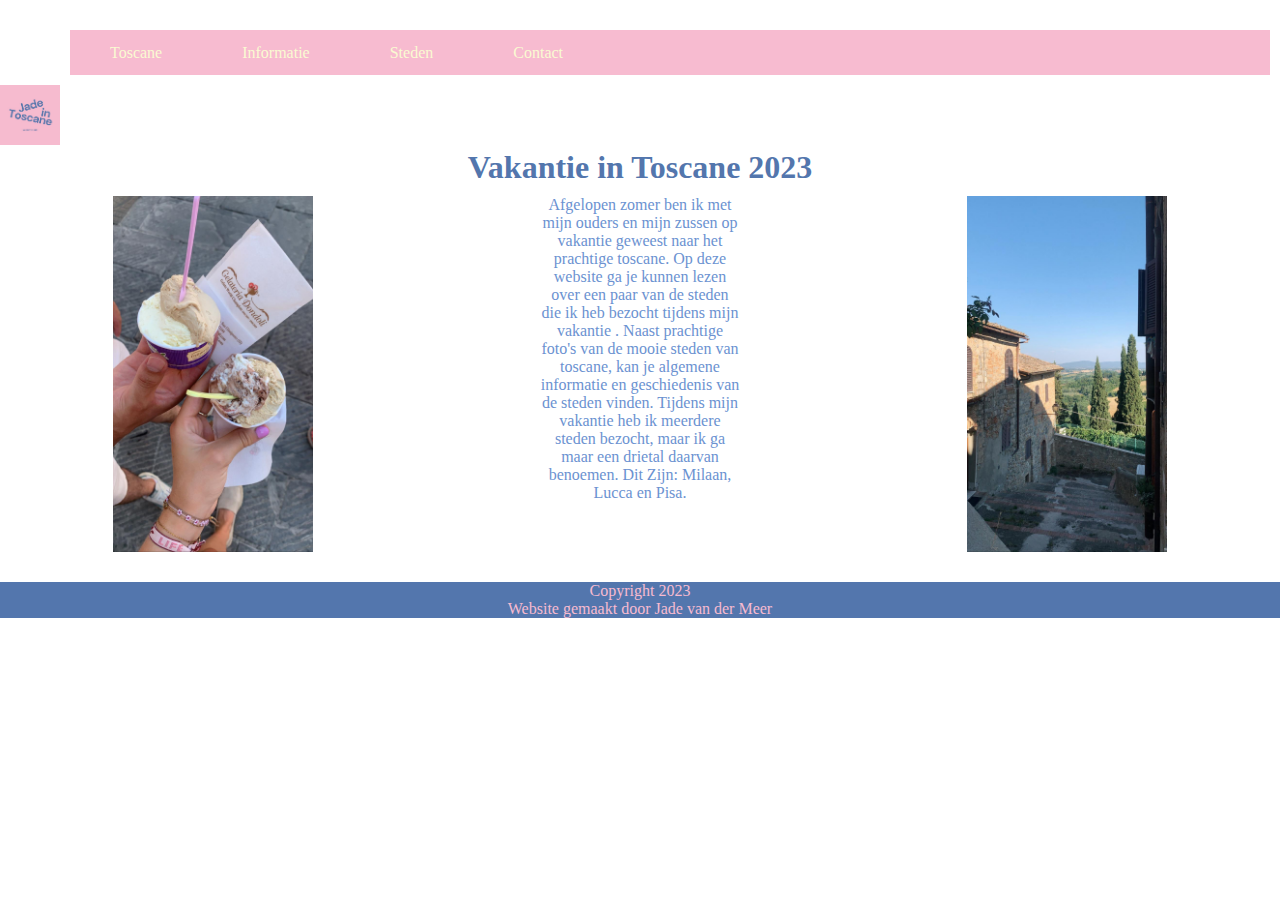
<file: index.html>
<!DOCTYPE html>
<html lang="nl">
<head>
    <meta charset="UTF-8">
    <meta name="viewport" content="width=device-width, initial-scale=1.0">
    <title>Home - Toscane highlights</title>
    <link rel="stylesheet" href="style.css">
    <link rel="shortcut icon" href="images/favicoon.png">
</head>
<body>
    <!--Header-->
    <header>
        <!--Navigatie-->
        <nav>
            <ul>
                <li><a href="index.html">Toscane</a></li>
                <li><a href="about.html">Informatie</a></li>
                <li><a href="steden.html">Steden</a> </li>
                <li><a href="contact.html">Contact</a></li>
            </ul>
        </nav>
            <a href="index.html">
            <img src="images/logovoorwebsite.jpg" alt="logovoorwebsite" width="60" height="60">
            </a>
    </header>
    <main> 
        <section>
            <h1> Vakantie in Toscane 2023</h1> 
        </section>

        <section>
            <div class="container">
                <img class="item" src="images/Foto2.jpg" alt="Sfeer foto">
                <p class="item"> 
                    Afgelopen zomer ben ik met mijn ouders en mijn zussen op vakantie geweest naar het prachtige toscane. Op deze website 
                    ga je kunnen lezen over een paar van de steden die ik heb bezocht tijdens mijn vakantie . Naast prachtige foto's van 
                    de mooie steden van toscane, kan je algemene informatie en geschiedenis van de steden vinden. Tijdens mijn vakantie heb 
                    ik meerdere steden bezocht, maar ik ga maar een drietal daarvan benoemen. Dit 
                    Zijn: Milaan, Lucca en Pisa.</p>
                <img class="item" src="images/foto3.jpg" alt="Foto volterra">
            </div>
        </section>






        <section>
           
        </section>
        <!--Tekst tot en met halverwege de pagina-->
        
        <section>
       
         </section>
          
    </main>
    <footer>
      <p>Copyright 2023</p>
      <p>Website gemaakt door Jade van der Meer</p>
    </footer>
</body>
</html>
</file>
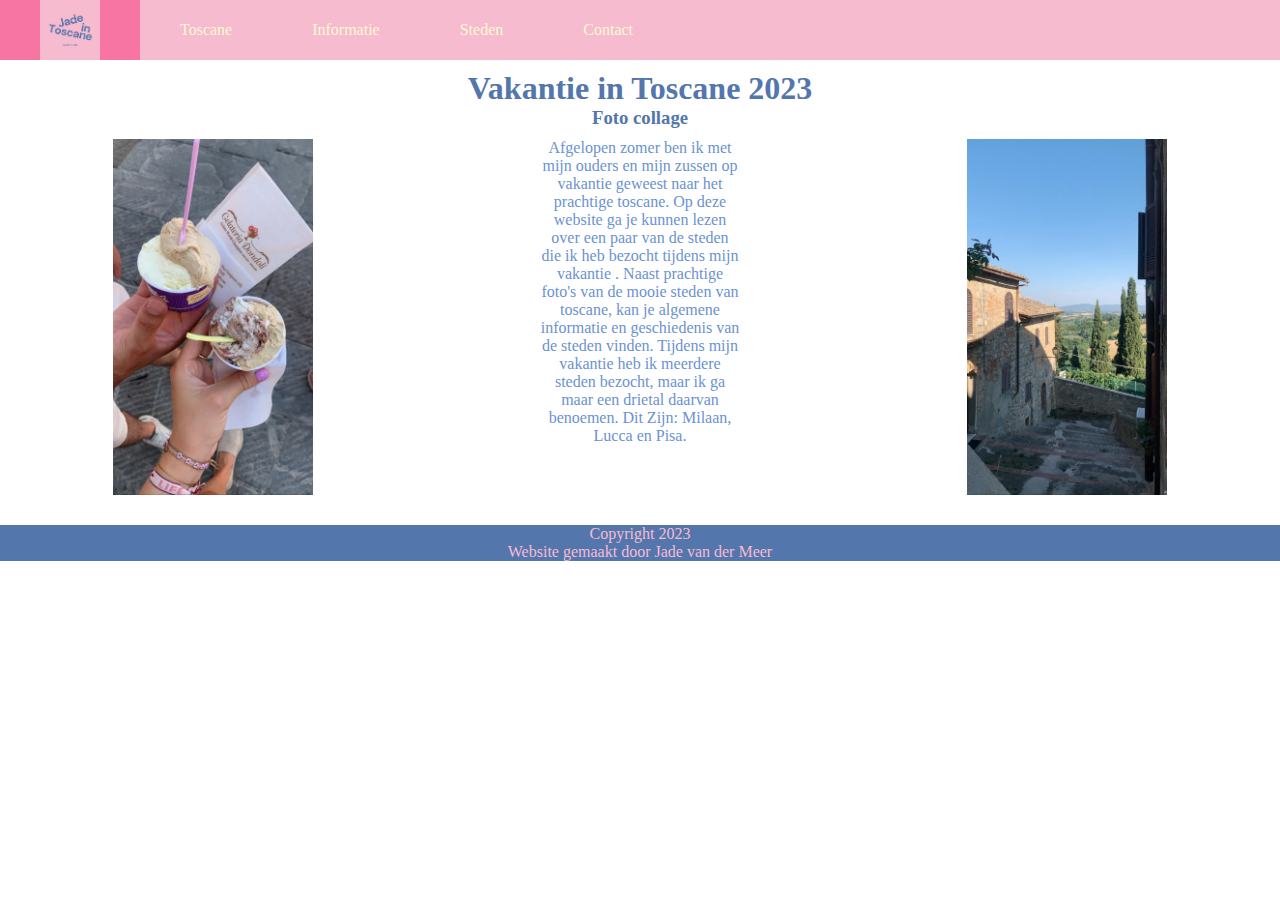
<file: JadeVDMeer_herkansing_NaarToscane/index.html>
<!DOCTYPE html>
<html lang="nl">
<head>
    <meta charset="UTF-8">
    <meta name="viewport" content="width=device-width, initial-scale=1.0">
    <title>Home - Toscane highlights</title>
    <link rel="stylesheet" href="style.css">
    <link rel="shortcut icon" href="images/favicoon.png">
</head>
<body>
    <!--Header-->
    <header>
        <!--Navigatie-->
        <nav>
                <ul>
                    <li><a href="index.html">
                    <img src="images/logovoorwebsite.jpg" alt="logovoorwebsite" width="60" height="60">
                    </a>
                </li>
                  <li><a href="index.html">Toscane</a></li>
                  <li><a href="about.html">Informatie</a></li>
                  <li><a href="steden.html">Steden</a> </li>
                  <li><a href="contact.html">Contact</a></li>
                </ul>
        </nav>
    
    </header>
    <main> 
        <section>
            <h1> Vakantie in Toscane 2023</h1> 
        </section>
         <section>
            <h3>Foto collage</h3>
            <div class="container">
                <img class="item" src="images/Foto2.jpg" alt="Sfeer foto">
                <p class="item"> 
                    Afgelopen zomer ben ik met mijn ouders en mijn zussen op vakantie geweest naar het prachtige toscane. Op deze website 
                    ga je kunnen lezen over een paar van de steden die ik heb bezocht tijdens mijn vakantie . Naast prachtige foto's van 
                    de mooie steden van toscane, kan je algemene informatie en geschiedenis van de steden vinden. Tijdens mijn vakantie heb 
                    ik meerdere steden bezocht, maar ik ga maar een drietal daarvan benoemen. Dit 
                    Zijn: Milaan, Lucca en Pisa.</p>
                <img class="item" src="images/foto3.jpg" alt="Foto volterra">
            </div>
        </section>     
            <p></p>
    </main>
    <footer>
      <p>Copyright 2023</p>
      <p>Website gemaakt door Jade van der Meer</p>
    </footer>
</body>
</html>
</file>
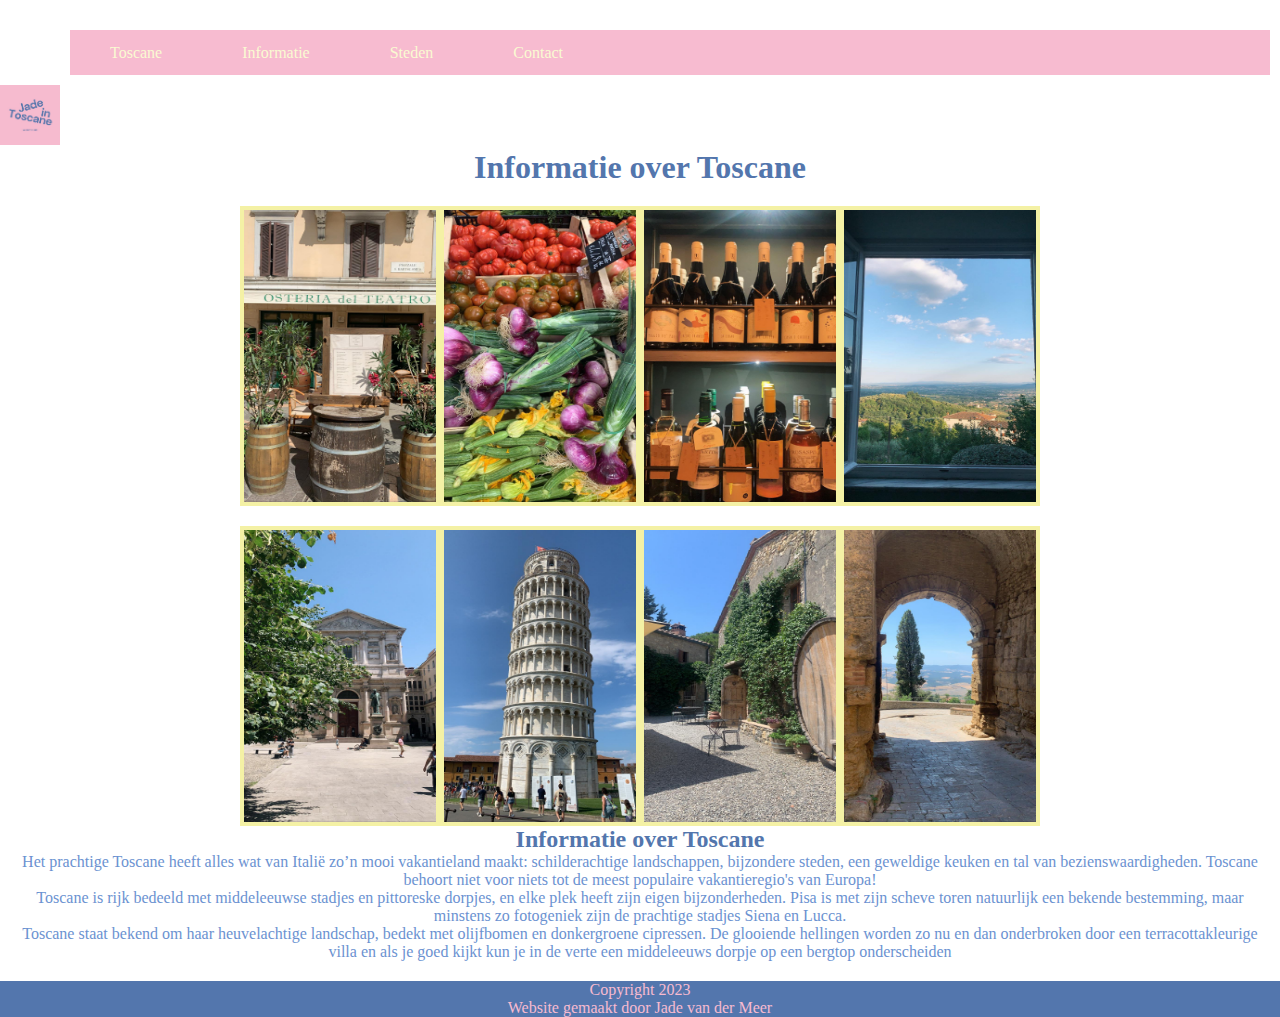
<file: about.html>
<!DOCTYPE html>
<html lang="NL">
<head>
    <meta charset="UTF-8">
    <meta name="viewport" content="width=device-width, initial-scale=1.0">
    <title>About</title>
    <link rel="stylesheet" href="style.css">
    <link rel="shortcut icon" href="images/favicoon.png">
</head>
<body>
   <header>
      <!--Navigatie-->
    <nav>
      <ul>
        <li><a href="index.html">Toscane</a></li>
        <li><a href="about.html">Informatie</a></li>
        <li><a href="steden.html">Steden</a> </li>
        <li><a href="contact.html">Contact</a></li>
      </ul>
    </nav>
        <a href="index.html">
        <img src="images/logovoorwebsite.jpg" alt="logovoorwebsite" width="60" height="60">
        </a>
    <!--Nav verplaatsen naar main?-->
    </header>
  <!--Main-->
<main>
  <section>
    <h1>Informatie over Toscane</h1>
  </section>
    
    <section>
        <div class="collage">
            <img src="images/Fotobergamo.jpg" alt="foto bergamo" width="200" height="300">
            <img src="images/Fotomarktlucca.jpg" alt="Foto markt lucca" width="200" height="300">
            <img src="images/Fotowijnkast.jpg" alt="Foto wijnkast" width="200" height="300">
            <img src="images/Fotouitzichtlucca.jpg" alt="Foto uitzicht lucca" width="200" height="300">
        </div>
    </section>

    <section>
        <div class="collage">
            <img src="images/Fotokerk.jpg" alt="Foto kerk Bergamo" width="200" height="300">
            <img src="images/Fototorenvanpisa.jpg" alt="Foto toren van pisa" width="200" height="300">
            <img src="images/Fotowijnproeverij.jpg" alt="Foto wijnproeverij volterra" width="200" height="300">
            <img src="images/Fotovolterra.jpg" alt="Sfeer foto volterra" width="200" height="300">
        </div>
    </section>
  

 <section>  
        <h2>Informatie over Toscane</h2>
        <p>Het prachtige Toscane heeft alles wat van Italië zo’n mooi vakantieland maakt: 
        schilderachtige landschappen, bijzondere steden, een geweldige keuken 
        en tal van bezienswaardigheden. Toscane behoort niet voor niets tot de meest populaire vakantieregio's van Europa!</p>

        <p>Toscane is rijk bedeeld met middeleeuwse stadjes en pittoreske dorpjes, en elke plek heeft zijn eigen bijzonderheden. 
        Pisa is met zijn scheve toren natuurlijk een bekende bestemming, maar minstens zo fotogeniek zijn de prachtige stadjes Siena en Lucca.</p>

        <p>Toscane staat bekend om haar heuvelachtige landschap, bedekt met olijfbomen en donkergroene cipressen.
         De glooiende hellingen worden zo nu en dan onderbroken door een terracottakleurige villa en als je goed kijkt 
         kun je in de verte een middeleeuws dorpje op een bergtop onderscheiden</p>
        </section>
  
    
</main>
  <!--footer-->
<footer>
    <p>Copyright 2023</p>
    <p>Website gemaakt door Jade van der Meer</p>
</footer>
    
</body>
</html>
</file>
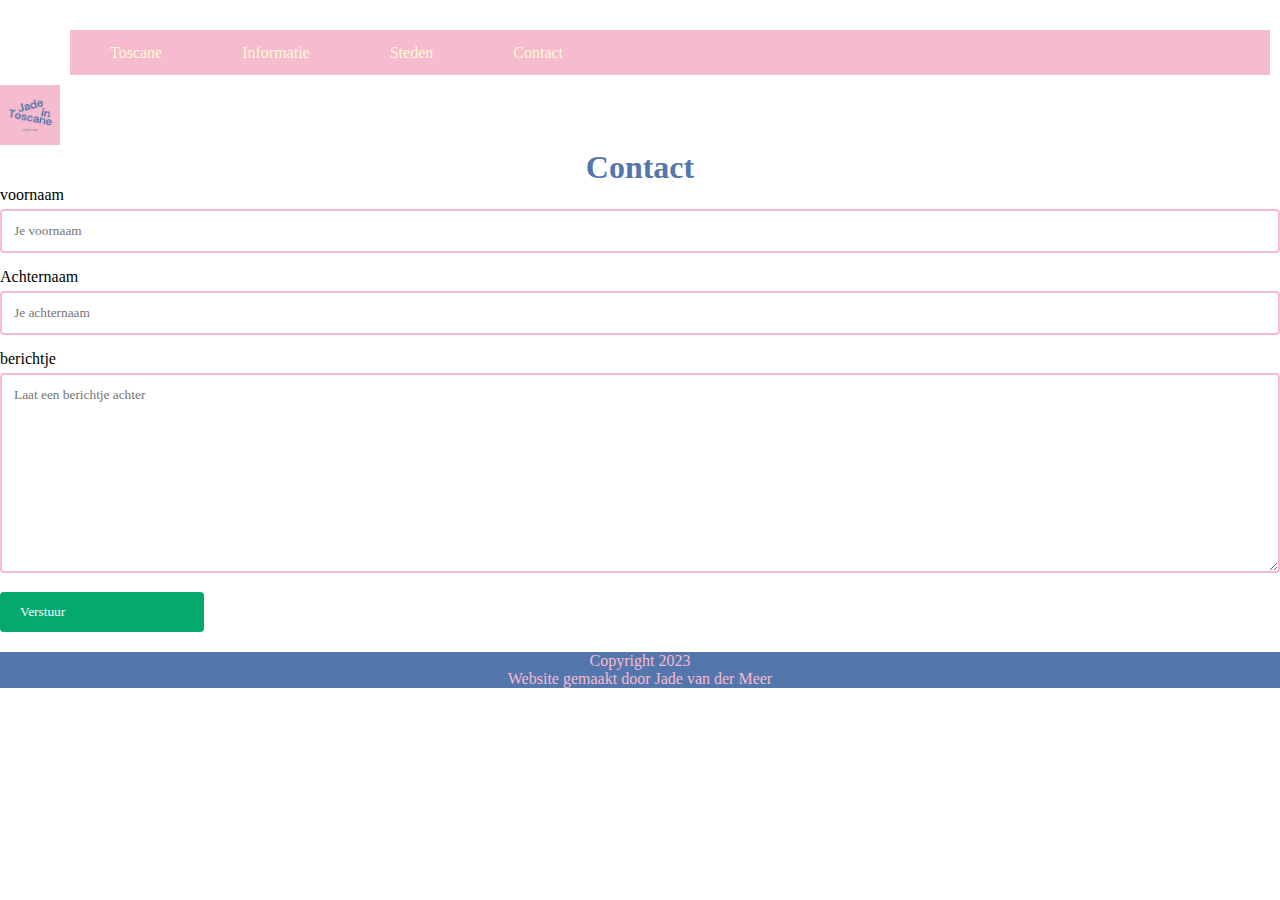
<file: contact.html>
<!DOCTYPE html>
<html lang="NL">
<head>
    <meta charset="UTF-8">
    <meta name="viewport" content="width=device-width, initial-scale=1.0">
    <title>Steden2</title>
    <link rel="stylesheet" href="style.css">
    <link rel="shortcut icon" href="images/favicoon.png">
</head>
<body>
<header>
    <!--Navigatie-->
    <nav>
        <ul>
          <li><a href="index.html">Toscane</a></li>
          <li><a href="about.html">Informatie</a></li>
          <li><a href="steden.html">Steden</a> </li>
          <li><a href="contact.html">Contact</a></li>
        </ul>
    </nav>
        <a href="index.html">
        <img src="images/logovoorwebsite.jpg" alt="logovoorwebsite" width="60" height="60">
        </a>
</header>
    <!--Main-->
<main>
    <h1>Contact</h1>
        <p>
            
        </p>
<section>   
    <div> 
        <form action="action_page.php">

        <label for="voornaam">voornaam</label>
        <input type="text" id="voornaam" name="voornaam" placeholder="Je voornaam">

        <label for="achternaam">Achternaam</label>
        <input type="text" id="achternaam" name="achternaam" placeholder="Je achternaam">

        <label for="berichtje">berichtje</label>
        <textarea id="Berichtje" name="Berichtje" placeholder="Laat een berichtje achter" style="height:200px"></textarea>

        <input type="Verstuur" value="Verstuur">

        </form>
    </div> 
</section>


</main>
   
    <!--footer-->
<footer>
    <p>Copyright 2023</p>
    <p>Website gemaakt door Jade van der Meer</p>
</footer>
      
</body>
</html>
</file>
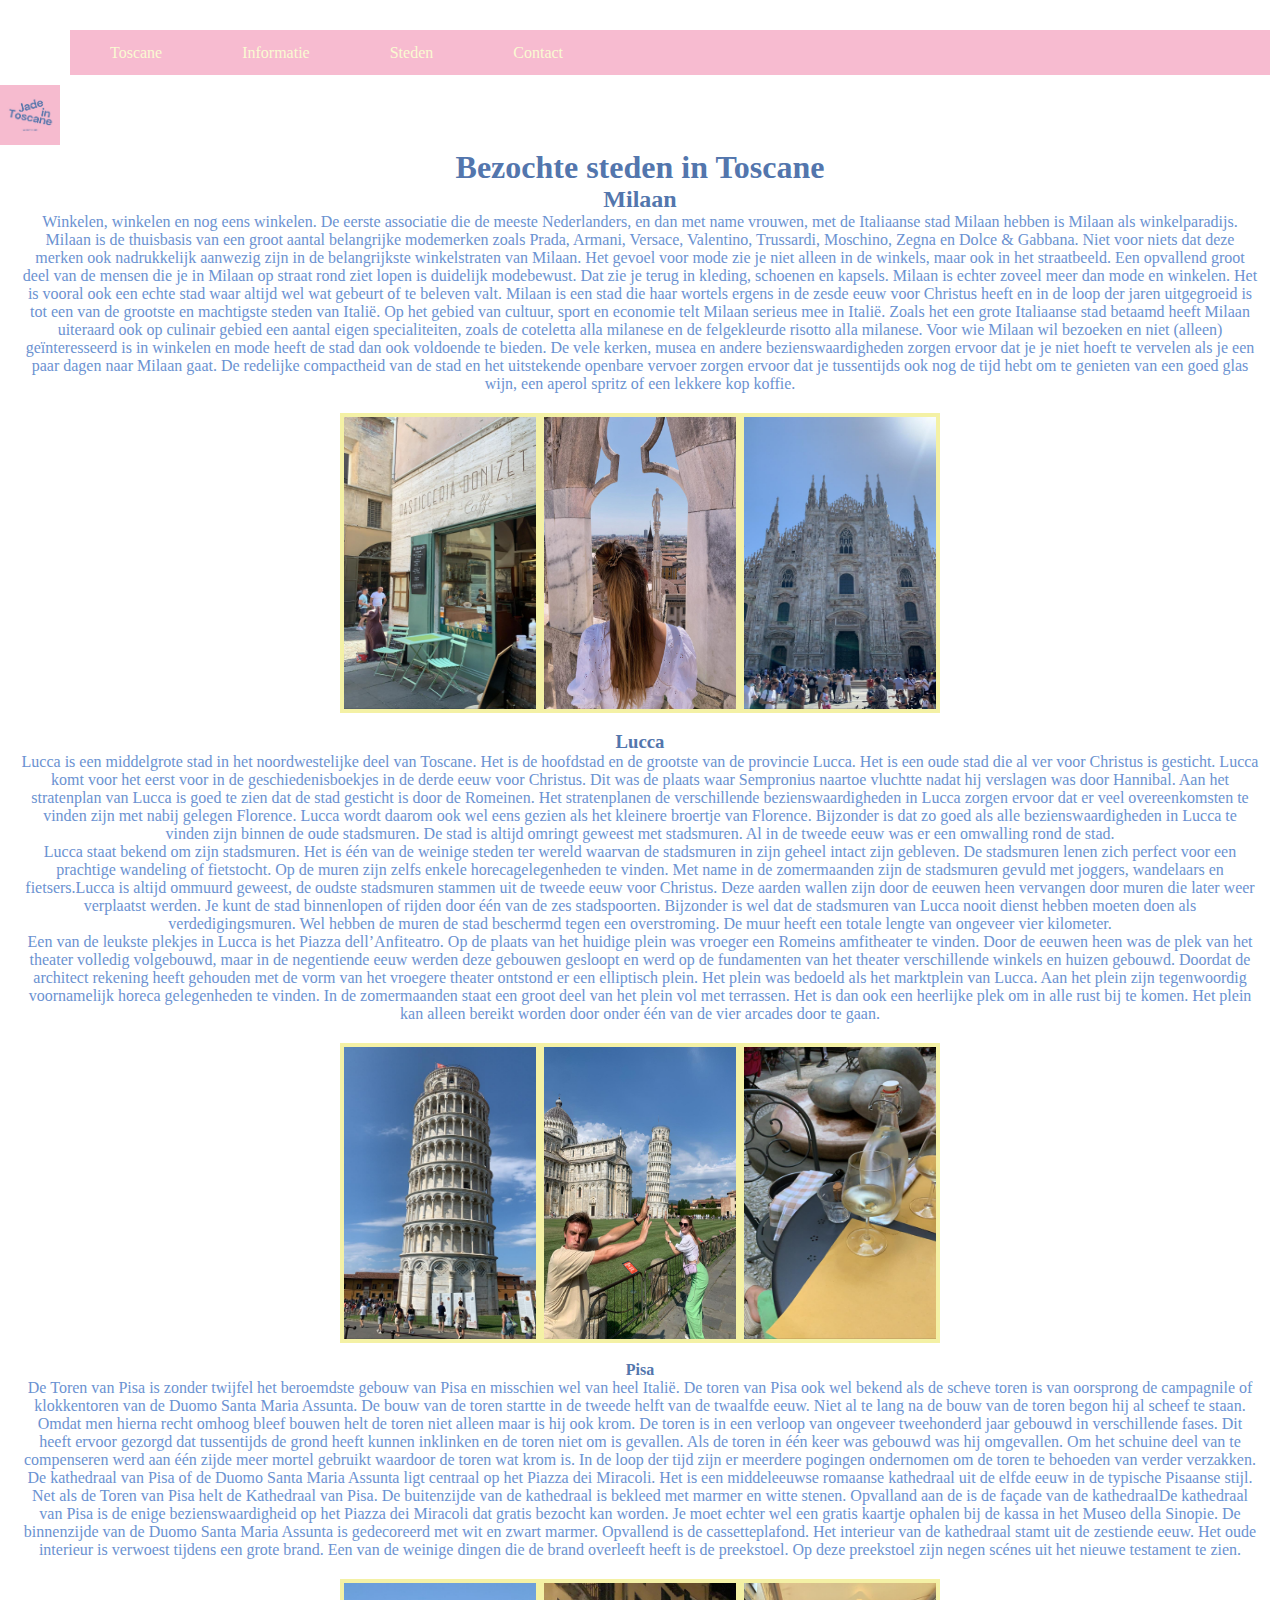
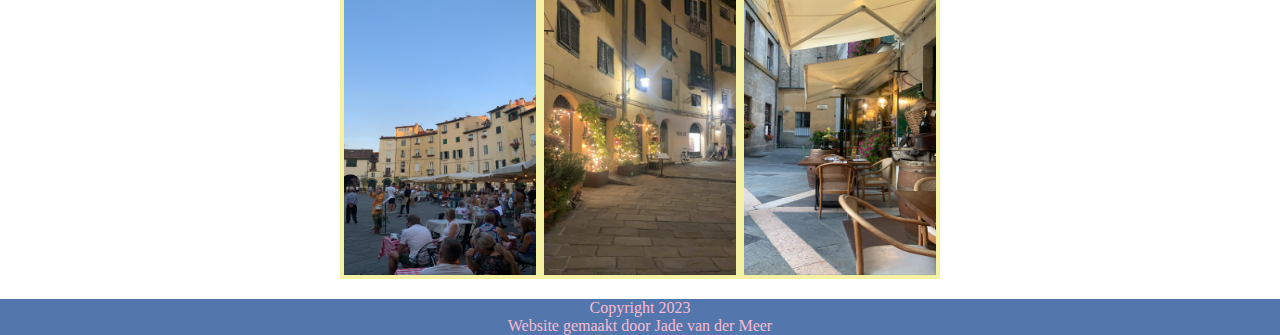
<file: steden.html>
<!DOCTYPE html>
<html lang="NL">
<head>
    <meta charset="UTF-8">
    <meta name="viewport" content="width=device-width, initial-scale=1.0">
    <title>Steden1</title>
    <link rel="stylesheet" href="style.css">
    <link rel="shortcut icon" href="images/favicoon.png">
</head>
<body>
    <header>
        <!--Navigatie-->
        <nav>
            <ul>
              <li><a href="index.html">Toscane</a></li>
              <li><a href="about.html">Informatie</a></li>
              <li><a href="steden.html">Steden</a> </li>
              <li><a href="contact.html">Contact</a></li>
            </ul>
        </nav>
            <a href="index.html">
            <img src="images/logovoorwebsite.jpg" alt="logovoorwebsite" width="60" height="60">
            </a>
    </header>
        <!--Main-->
    <main>
        <h1>Bezochte steden in Toscane</h1>
    <section>
        <h2>Milaan</h2>
        <p>Winkelen, winkelen en nog eens winkelen. De eerste associatie die de meeste Nederlanders, en dan met name vrouwen, met de Italiaanse stad Milaan hebben is Milaan als winkelparadijs. 
            Milaan is de thuisbasis van een groot aantal belangrijke modemerken zoals Prada, Armani, Versace, Valentino, Trussardi, Moschino, Zegna en Dolce & Gabbana. 
            Niet voor niets dat deze merken ook nadrukkelijk aanwezig zijn in de belangrijkste winkelstraten van Milaan. Het gevoel voor mode zie je niet alleen in de winkels, maar ook in het 
            straatbeeld. Een opvallend groot deel van de mensen die je in Milaan op straat rond ziet lopen is duidelijk modebewust. Dat zie je terug in kleding, schoenen en kapsels.
            Milaan is echter zoveel meer dan mode en winkelen. Het is vooral ook een echte stad waar altijd wel wat gebeurt of te beleven valt. Milaan is een stad die haar wortels ergens in de 
            zesde eeuw voor Christus heeft en in de loop der jaren uitgegroeid is tot een van de grootste en machtigste steden van Italië. Op het gebied van cultuur, sport en economie telt Milaan serieus mee in Italië. 
            Zoals het een grote Italiaanse stad betaamd heeft Milaan uiteraard ook op culinair gebied een aantal eigen specialiteiten, zoals de coteletta alla milanese en de felgekleurde risotto alla milanese.
            Voor wie Milaan wil bezoeken en niet (alleen) geïnteresseerd is in winkelen en mode heeft de stad dan ook voldoende te bieden. De vele kerken, musea en andere bezienswaardigheden zorgen ervoor dat je je 
            niet hoeft te vervelen als je een paar dagen naar Milaan gaat. De redelijke compactheid van de stad en het uitstekende openbare vervoer zorgen ervoor dat je tussentijds ook nog de tijd hebt om te genieten van een goed glas wijn, 
            een aperol spritz of een lekkere kop koffie.</p>  
    </section>

    <section class="collage">
        <img src="images/fotoijssalonmilaan.jpg" alt="Foto van ijssalon milaan" width="200" height="300">
        <img src="images/fotojomilaan.jpg" alt="Foto van jo in milaan" width="200" height="300">
        <img src="images/Fotokerkmilaan.jpg" alt="Foto van de kerk in milaan" width="200" height="300">
    </section>
                <br>
    <section>       
        <h3>Lucca</h3>
            <p>Lucca is een middelgrote stad in het noordwestelijke deel van Toscane. Het is de hoofdstad en de grootste van de provincie 
            Lucca. Het is een oude stad die al ver voor Christus is gesticht. Lucca komt voor het eerst voor in de geschiedenisboekjes 
            in de derde eeuw voor Christus. Dit was de plaats waar Sempronius naartoe vluchtte nadat hij verslagen was door Hannibal. 
            Aan het stratenplan van Lucca is goed te zien dat de stad gesticht is door de Romeinen. Het stratenplanen de verschillende 
            bezienswaardigheden in Lucca zorgen ervoor dat er veel overeenkomsten te vinden zijn met nabij gelegen Florence. Lucca wordt 
            daarom ook wel eens gezien als het kleinere broertje van Florence.
            Bijzonder is dat zo goed als alle bezienswaardigheden in Lucca te vinden zijn binnen de oude stadsmuren. De stad is altijd 
            omringt geweest met stadsmuren. Al in de tweede eeuw was er een omwalling rond de stad.</p>
        
            <p>Lucca staat bekend om zijn stadsmuren. Het is één van de weinige steden ter wereld waarvan de stadsmuren in zijn geheel intact zijn 
            gebleven. De stadsmuren lenen zich perfect voor een prachtige wandeling of fietstocht. Op de muren zijn zelfs enkele horecagelegenheden 
            te vinden. Met name in de zomermaanden zijn de stadsmuren gevuld met joggers, wandelaars en fietsers.Lucca is altijd ommuurd geweest, de 
            oudste stadsmuren stammen uit de tweede eeuw voor Christus. Deze aarden wallen zijn door de eeuwen heen vervangen door muren die later weer 
            verplaatst werden. Je kunt de stad binnenlopen of rijden door één van de zes stadspoorten.
            Bijzonder is wel dat de stadsmuren van Lucca nooit dienst hebben moeten doen als verdedigingsmuren. Wel hebben de muren de stad beschermd 
            tegen een overstroming. De muur heeft een totale lengte van ongeveer vier kilometer.</p>

            <p>Een van de leukste plekjes in Lucca is het Piazza dell’Anfiteatro. Op de plaats van het huidige plein was vroeger een Romeins amfitheater te 
            vinden. Door de eeuwen heen was de plek van het theater volledig volgebouwd, maar in de negentiende eeuw werden deze gebouwen gesloopt en werd op 
            de fundamenten van het theater verschillende winkels en huizen gebouwd. Doordat de architect rekening heeft gehouden met de vorm van het vroegere 
            theater ontstond er een elliptisch plein. Het plein was bedoeld als het marktplein van Lucca. Aan het plein zijn tegenwoordig voornamelijk horeca
            gelegenheden te vinden. In de zomermaanden staat een groot deel van het plein vol met terrassen. Het is dan ook een heerlijke plek om in alle rust bij te 
            komen. Het plein kan alleen bereikt worden door onder één van de vier arcades door te gaan.</p>
        </section>

        <section class="collage">
            <img src="images/Fototorenvanpisa.jpg" alt="Foto toren van Pisa" width="200" height="300">
            <img src="images/fototorenvanpisa2.jpg" alt="Foto van Ol en ik bij toren van Pisa" width="200" height="300">
            <img src="images/Fotorestaurant pisa.jpg" alt="Foto van restaurant in Pisa" width="200" height="300">
        </section>
                    <br>
        <section>
            <h4>Pisa</h4>
                <p>De Toren van Pisa is zonder twijfel het beroemdste gebouw van Pisa en misschien wel van heel Italië. De toren van Pisa ook wel bekend als de scheve toren is 
                    van oorsprong de campagnile of klokkentoren van de Duomo Santa Maria Assunta. De bouw van de toren startte in de tweede helft van de twaalfde eeuw. Niet al te lang 
                    na de bouw van de toren begon hij al scheef te staan. Omdat men hierna recht omhoog bleef bouwen helt de toren niet alleen maar is hij ook krom. De toren is in een verloop van 
                    ongeveer tweehonderd jaar gebouwd in verschillende fases. Dit heeft ervoor gezorgd dat tussentijds de grond heeft kunnen inklinken en de toren niet om is gevallen. Als de toren in 
                    één keer was gebouwd was hij omgevallen. Om het schuine deel van te compenseren werd aan één zijde meer mortel gebruikt waardoor de toren wat krom is. In de loop der tijd zijn er meerdere 
                    pogingen ondernomen om de toren te behoeden van verder verzakken.</p>

                    <p>De kathedraal van Pisa of de Duomo Santa Maria Assunta ligt centraal op het Piazza dei Miracoli. Het is een middeleeuwse romaanse kathedraal uit de elfde eeuw in de typische Pisaanse stijl. 
                    Net als de Toren van Pisa helt de Kathedraal van Pisa. De buitenzijde van de kathedraal is bekleed met marmer en witte stenen. Opvalland aan de is de façade van de kathedraalDe kathedraal van Pisa 
                    is de enige bezienswaardigheid op het Piazza dei Miracoli dat gratis bezocht kan worden. Je moet echter wel een gratis kaartje ophalen bij de kassa in het Museo della Sinopie.
                    De binnenzijde van de Duomo Santa Maria Assunta is gedecoreerd met wit en zwart marmer. Opvallend is de cassetteplafond. Het interieur van de kathedraal stamt uit de zestiende eeuw. Het oude interieur is verwoest tijdens 
                    een grote brand. Een van de weinige dingen die de brand overleeft heeft is de preekstoel. Op deze preekstoel zijn negen scénes uit het nieuwe testament te zien.
                </p>
        </section>

        <section class="collage">
            <img src="images/Fotopleinlucca.jpg" alt="Foto van plein in Lucca" width="200" height="300">
            <img src="images/Fotopleinlucca2.jpg" alt="Foto van plein lucca savonds" width="200" height="300">
            <img src="images/Fotorestaurantlucca.jpg" alt="Foto resutaurant in Lucca" width="200" height="300">
        </section>
    </main>
        <!--footer-->
    <footer>
        <p>Copyright 2023</p>
        <p>Website gemaakt door Jade van der Meer</p>
    </footer>    
      
</body>
</html>
</file>
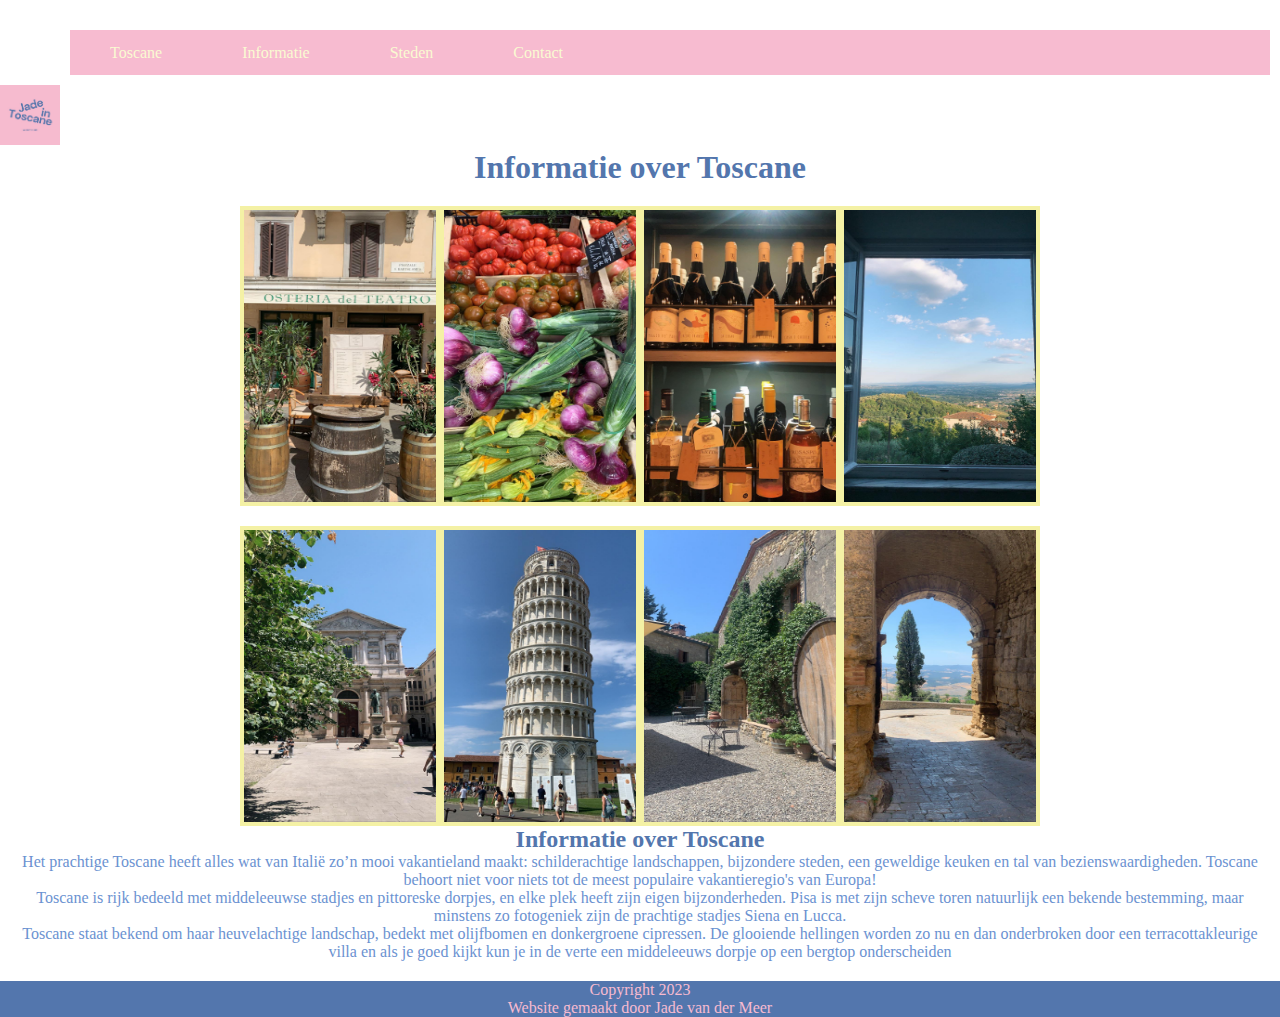
<file: eindopdraht_jade_vdmeer/about.html>
<!DOCTYPE html>
<html lang="NL">
<head>
    <meta charset="UTF-8">
    <meta name="viewport" content="width=device-width, initial-scale=1.0">
    <title>About</title>
    <link rel="stylesheet" href="style.css">
    <link rel="shortcut icon" href="images/favicoon.png">
</head>
<body>
   <header>
      <!--Navigatie-->
      <nav>
        <ul>
          <li><a href="index.html">Toscane</a></li>
          <li><a href="about.html">Informatie</a></li>
          <li><a href="steden.html">Steden</a> </li>
          <li><a href="contact.html">Contact</a></li>
        </ul>
      </nav>
          <a href="index.html">
          <img src="images/logovoorwebsite.jpg" alt="logovoorwebsite" width="60" height="60">
          </a>
    <!--Nav verplaatsen naar main?-->
    </header>
  <!--Main-->
    <main>
      <section>
      <h1>Informatie over Toscane</h1>
      </section>
    
      <section>
          <div class="collage">
              <img src="images/Fotobergamo.jpg" alt="foto bergamo" width="200" height="300">
              <img src="images/Fotomarktlucca.jpg" alt="Foto markt lucca" width="200" height="300">
              <img src="images/Fotowijnkast.jpg" alt="Foto wijnkast" width="200" height="300">
              <img src="images/Fotouitzichtlucca.jpg" alt="Foto uitzicht lucca" width="200" height="300">
          </div>
      </section>

      <section>
          <div class="collage">
              <img src="images/Fotokerk.jpg" alt="Foto kerk Bergamo" width="200" height="300">
              <img src="images/Fototorenvanpisa.jpg" alt="Foto toren van pisa" width="200" height="300">
              <img src="images/Fotowijnproeverij.jpg" alt="Foto wijnproeverij volterra" width="200" height="300">
              <img src="images/Fotovolterra.jpg" alt="Sfeer foto volterra" width="200" height="300">
          </div>
      </section>
  

      <section>  
          <h2>Informatie over Toscane</h2>
          <p>Het prachtige Toscane heeft alles wat van Italië zo’n mooi vakantieland maakt: 
          schilderachtige landschappen, bijzondere steden, een geweldige keuken 
          en tal van bezienswaardigheden. Toscane behoort niet voor niets tot de meest populaire vakantieregio's van Europa!</p>

          <p>Toscane is rijk bedeeld met middeleeuwse stadjes en pittoreske dorpjes, en elke plek heeft zijn eigen bijzonderheden. 
          Pisa is met zijn scheve toren natuurlijk een bekende bestemming, maar minstens zo fotogeniek zijn de prachtige stadjes Siena en Lucca.</p>

          <p>Toscane staat bekend om haar heuvelachtige landschap, bedekt met olijfbomen en donkergroene cipressen.
           De glooiende hellingen worden zo nu en dan onderbroken door een terracottakleurige villa en als je goed kijkt 
          kun je in de verte een middeleeuws dorpje op een bergtop onderscheiden</p>
      </section>
  
    
  </main>
  <!--footer-->
  <footer>
    <p>Copyright 2023</p>
    <p>Website gemaakt door Jade van der Meer</p>
  </footer>
    
</body>
</html>
</file>
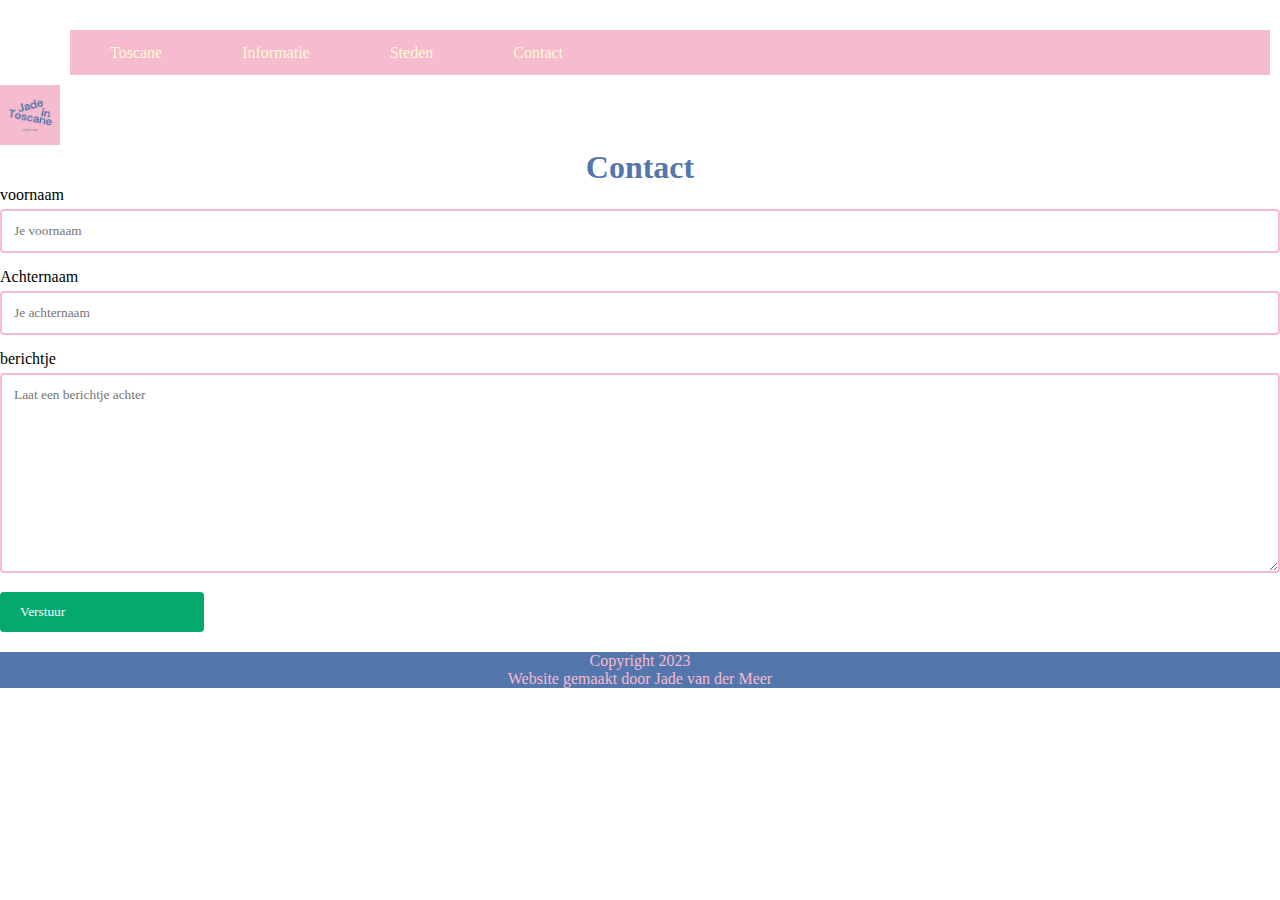
<file: eindopdraht_jade_vdmeer/contact.html>
<!DOCTYPE html>
<html lang="NL">
<head>
    <meta charset="UTF-8">
    <meta name="viewport" content="width=device-width, initial-scale=1.0">
    <title>Steden2</title>
    <link rel="stylesheet" href="style.css">
    <link rel="shortcut icon" href="images/favicoon.png">
</head>
<body>
    <header>
     <!--Navigatie-->
        <nav>
            <ul>
            <li><a href="index.html">Toscane</a></li>
            <li><a href="about.html">Informatie</a></li>
            <li><a href="steden.html">Steden</a> </li>
            <li><a href="contact.html">Contact</a></li>
            </ul>
        </nav>
            <a href="index.html">
            <img src="images/logovoorwebsite.jpg" alt="logovoorwebsite" width="60" height="60">
            </a>
    </header>
    <!--Main-->
    <main>
        <h1>Contact</h1>
        <section>   
            <div> 
                <form action="action_page.php">

                <label for="voornaam">voornaam</label>
                <input type="text" id="voornaam" name="voornaam" placeholder="Je voornaam">

                <label for="achternaam">Achternaam</label>
                <input type="text" id="achternaam" name="achternaam" placeholder="Je achternaam">

                <label for="berichtje">berichtje</label>
                <textarea id="Berichtje" name="Berichtje" placeholder="Laat een berichtje achter" style="height:200px"></textarea>

                <input type="Verstuur" value="Verstuur">

                </form>
            </div> 
        </section>


    </main>
   
    <!--footer-->
    <footer>
        <p>Copyright 2023</p>
        <p>Website gemaakt door Jade van der Meer</p>
    </footer>
      
</body>
</html>
</file>
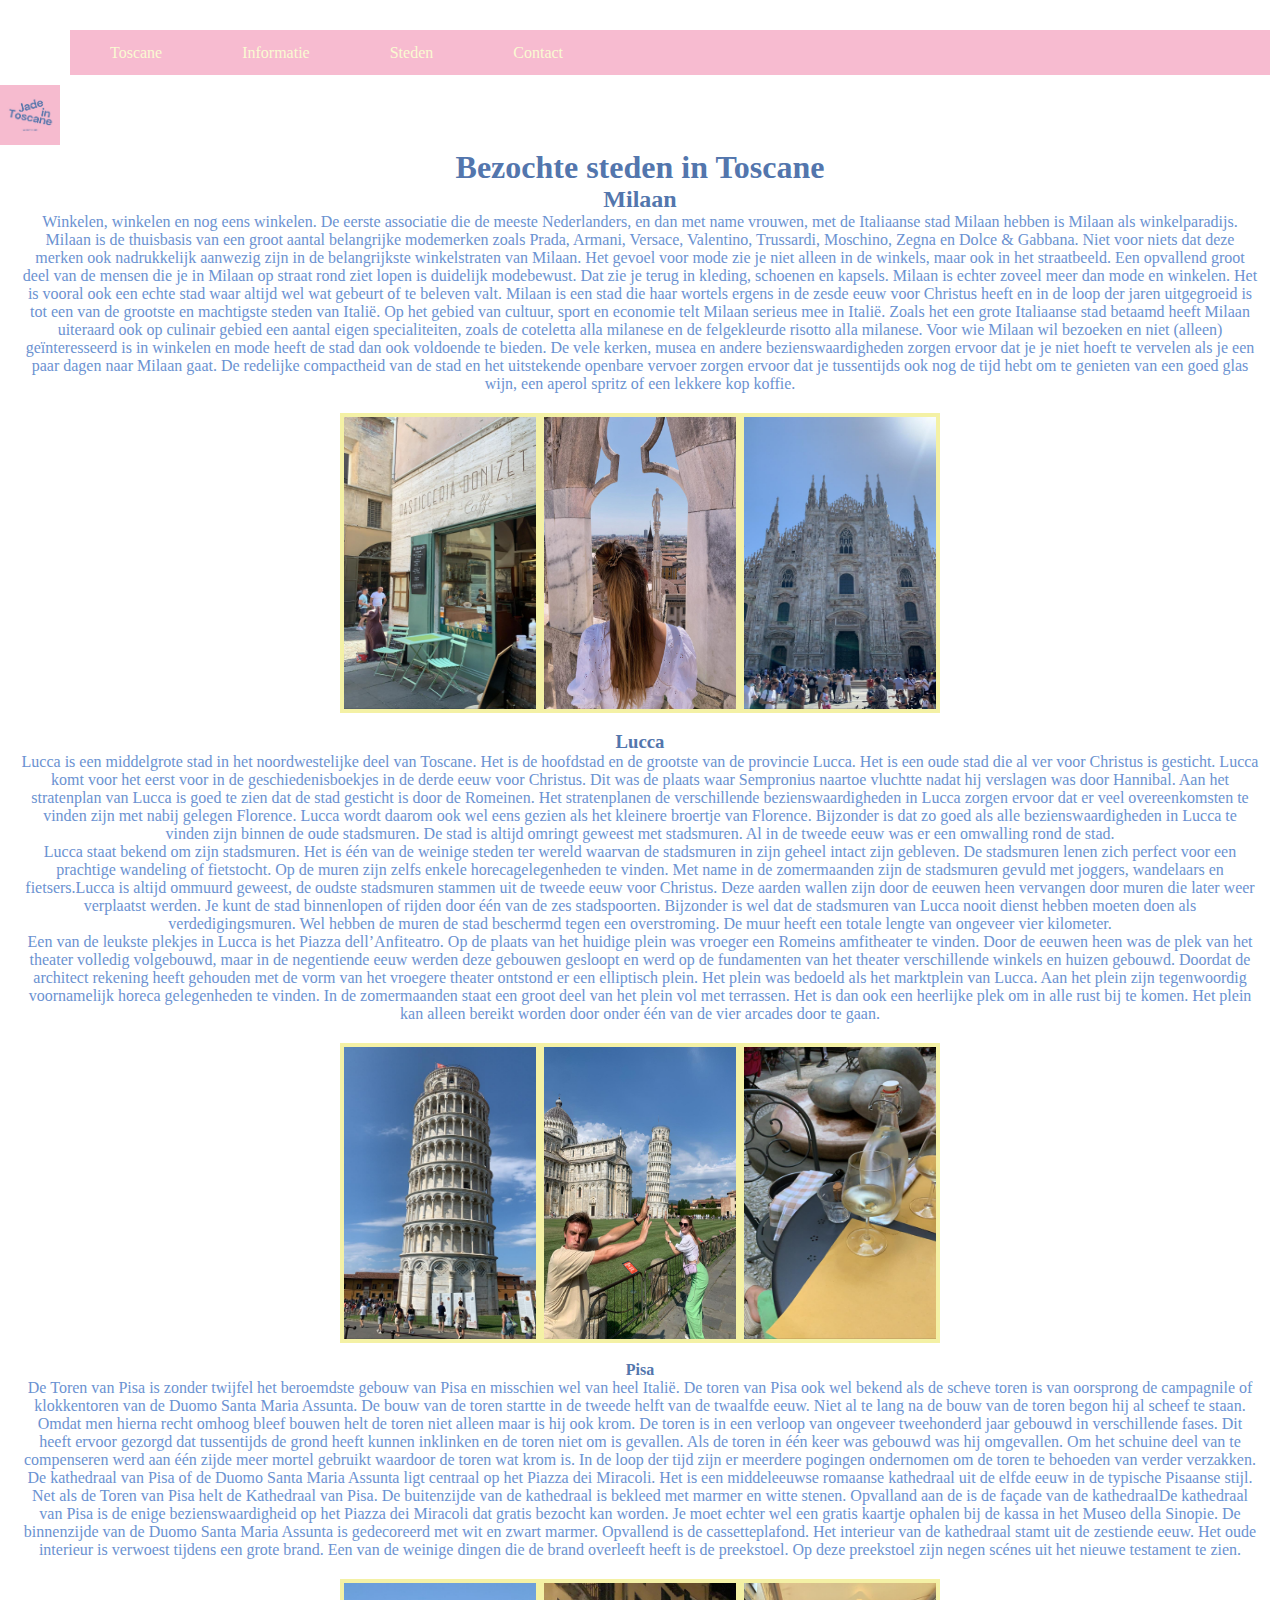
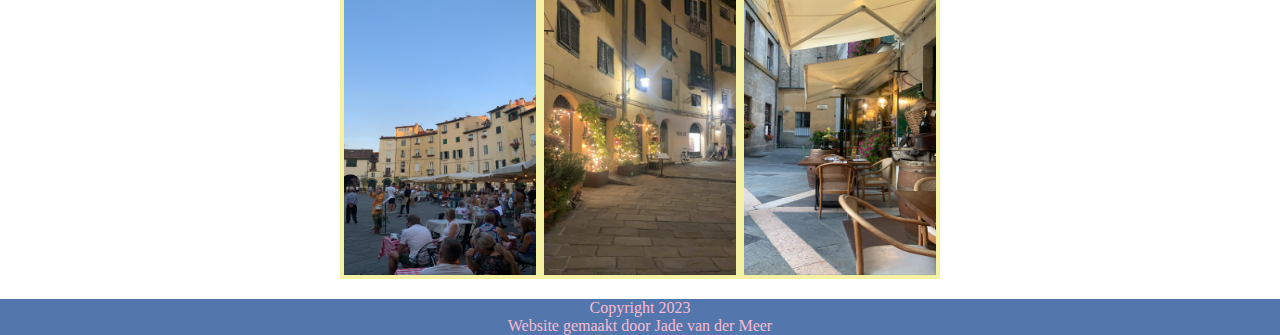
<file: eindopdraht_jade_vdmeer/steden.html>
<!DOCTYPE html>
<html lang="NL">
<head>
    <meta charset="UTF-8">
    <meta name="viewport" content="width=device-width, initial-scale=1.0">
    <title>Steden1</title>
    <link rel="stylesheet" href="style.css">
    <link rel="shortcut icon" href="images/favicoon.png">
</head>
<body>
    <header>
        <!--Navigatie-->
        <nav>
            <ul>
              <li><a href="index.html">Toscane</a></li>
              <li><a href="about.html">Informatie</a></li>
              <li><a href="steden.html">Steden</a> </li>
              <li><a href="contact.html">Contact</a></li>
            </ul>
        </nav>
            <a href="index.html">
            <img src="images/logovoorwebsite.jpg" alt="logovoorwebsite" width="60" height="60">
            </a>
    </header>
        <!--Main-->
    <main>
        <h1>Bezochte steden in Toscane</h1>
        <section>
            <h2>Milaan</h2>
                <p>Winkelen, winkelen en nog eens winkelen. De eerste associatie die de meeste Nederlanders, en dan met name vrouwen, met de Italiaanse stad Milaan hebben is Milaan als winkelparadijs. 
                Milaan is de thuisbasis van een groot aantal belangrijke modemerken zoals Prada, Armani, Versace, Valentino, Trussardi, Moschino, Zegna en Dolce & Gabbana. 
                Niet voor niets dat deze merken ook nadrukkelijk aanwezig zijn in de belangrijkste winkelstraten van Milaan. Het gevoel voor mode zie je niet alleen in de winkels, maar ook in het 
                straatbeeld. Een opvallend groot deel van de mensen die je in Milaan op straat rond ziet lopen is duidelijk modebewust. Dat zie je terug in kleding, schoenen en kapsels.
                Milaan is echter zoveel meer dan mode en winkelen. Het is vooral ook een echte stad waar altijd wel wat gebeurt of te beleven valt. Milaan is een stad die haar wortels ergens in de 
                zesde eeuw voor Christus heeft en in de loop der jaren uitgegroeid is tot een van de grootste en machtigste steden van Italië. Op het gebied van cultuur, sport en economie telt Milaan serieus mee in Italië. 
                Zoals het een grote Italiaanse stad betaamd heeft Milaan uiteraard ook op culinair gebied een aantal eigen specialiteiten, zoals de coteletta alla milanese en de felgekleurde risotto alla milanese.
                Voor wie Milaan wil bezoeken en niet (alleen) geïnteresseerd is in winkelen en mode heeft de stad dan ook voldoende te bieden. De vele kerken, musea en andere bezienswaardigheden zorgen ervoor dat je je 
                niet hoeft te vervelen als je een paar dagen naar Milaan gaat. De redelijke compactheid van de stad en het uitstekende openbare vervoer zorgen ervoor dat je tussentijds ook nog de tijd hebt om te genieten van een goed glas wijn, 
                een aperol spritz of een lekkere kop koffie.</p>  
        </section>

        <section class="collage">
            <img src="images/fotoijssalonmilaan.jpg" alt="Foto van ijssalon milaan" width="200" height="300">
            <img src="images/fotojomilaan.jpg" alt="Foto van jo in milaan" width="200" height="300">
            <img src="images/Fotokerkmilaan.jpg" alt="Foto van de kerk in milaan" width="200" height="300">
        </section>
                <br>
        <section>       
            <h3>Lucca</h3>
                <p>Lucca is een middelgrote stad in het noordwestelijke deel van Toscane. Het is de hoofdstad en de grootste van de provincie 
                Lucca. Het is een oude stad die al ver voor Christus is gesticht. Lucca komt voor het eerst voor in de geschiedenisboekjes 
                in de derde eeuw voor Christus. Dit was de plaats waar Sempronius naartoe vluchtte nadat hij verslagen was door Hannibal. 
                Aan het stratenplan van Lucca is goed te zien dat de stad gesticht is door de Romeinen. Het stratenplanen de verschillende 
                bezienswaardigheden in Lucca zorgen ervoor dat er veel overeenkomsten te vinden zijn met nabij gelegen Florence. Lucca wordt 
                daarom ook wel eens gezien als het kleinere broertje van Florence.
                Bijzonder is dat zo goed als alle bezienswaardigheden in Lucca te vinden zijn binnen de oude stadsmuren. De stad is altijd 
                omringt geweest met stadsmuren. Al in de tweede eeuw was er een omwalling rond de stad.</p>
        
                <p>Lucca staat bekend om zijn stadsmuren. Het is één van de weinige steden ter wereld waarvan de stadsmuren in zijn geheel intact zijn 
                gebleven. De stadsmuren lenen zich perfect voor een prachtige wandeling of fietstocht. Op de muren zijn zelfs enkele horecagelegenheden 
                te vinden. Met name in de zomermaanden zijn de stadsmuren gevuld met joggers, wandelaars en fietsers.Lucca is altijd ommuurd geweest, de 
                oudste stadsmuren stammen uit de tweede eeuw voor Christus. Deze aarden wallen zijn door de eeuwen heen vervangen door muren die later weer 
                verplaatst werden. Je kunt de stad binnenlopen of rijden door één van de zes stadspoorten.
                Bijzonder is wel dat de stadsmuren van Lucca nooit dienst hebben moeten doen als verdedigingsmuren. Wel hebben de muren de stad beschermd 
                tegen een overstroming. De muur heeft een totale lengte van ongeveer vier kilometer.</p>

                <p>Een van de leukste plekjes in Lucca is het Piazza dell’Anfiteatro. Op de plaats van het huidige plein was vroeger een Romeins amfitheater te 
                vinden. Door de eeuwen heen was de plek van het theater volledig volgebouwd, maar in de negentiende eeuw werden deze gebouwen gesloopt en werd op 
                de fundamenten van het theater verschillende winkels en huizen gebouwd. Doordat de architect rekening heeft gehouden met de vorm van het vroegere 
                theater ontstond er een elliptisch plein. Het plein was bedoeld als het marktplein van Lucca. Aan het plein zijn tegenwoordig voornamelijk horeca
                gelegenheden te vinden. In de zomermaanden staat een groot deel van het plein vol met terrassen. Het is dan ook een heerlijke plek om in alle rust bij te 
                komen. Het plein kan alleen bereikt worden door onder één van de vier arcades door te gaan.</p>
            </section>

            <section class="collage">
                <img src="images/Fototorenvanpisa.jpg" alt="Foto toren van Pisa" width="200" height="300">
                <img src="images/fototorenvanpisa2.jpg" alt="Foto van Ol en ik bij toren van Pisa" width="200" height="300">
                <img src="images/Fotorestaurant pisa.jpg" alt="Foto van restaurant in Pisa" width="200" height="300">
            </section>
                    <br>
            <section>
                <h4>Pisa</h4>
                    <p>De Toren van Pisa is zonder twijfel het beroemdste gebouw van Pisa en misschien wel van heel Italië. De toren van Pisa ook wel bekend als de scheve toren is 
                    van oorsprong de campagnile of klokkentoren van de Duomo Santa Maria Assunta. De bouw van de toren startte in de tweede helft van de twaalfde eeuw. Niet al te lang 
                    na de bouw van de toren begon hij al scheef te staan. Omdat men hierna recht omhoog bleef bouwen helt de toren niet alleen maar is hij ook krom. De toren is in een verloop van 
                    ongeveer tweehonderd jaar gebouwd in verschillende fases. Dit heeft ervoor gezorgd dat tussentijds de grond heeft kunnen inklinken en de toren niet om is gevallen. Als de toren in 
                    één keer was gebouwd was hij omgevallen. Om het schuine deel van te compenseren werd aan één zijde meer mortel gebruikt waardoor de toren wat krom is. In de loop der tijd zijn er meerdere 
                    pogingen ondernomen om de toren te behoeden van verder verzakken.</p>

                    <p>De kathedraal van Pisa of de Duomo Santa Maria Assunta ligt centraal op het Piazza dei Miracoli. Het is een middeleeuwse romaanse kathedraal uit de elfde eeuw in de typische Pisaanse stijl. 
                    Net als de Toren van Pisa helt de Kathedraal van Pisa. De buitenzijde van de kathedraal is bekleed met marmer en witte stenen. Opvalland aan de is de façade van de kathedraalDe kathedraal van Pisa 
                    is de enige bezienswaardigheid op het Piazza dei Miracoli dat gratis bezocht kan worden. Je moet echter wel een gratis kaartje ophalen bij de kassa in het Museo della Sinopie.
                    De binnenzijde van de Duomo Santa Maria Assunta is gedecoreerd met wit en zwart marmer. Opvallend is de cassetteplafond. Het interieur van de kathedraal stamt uit de zestiende eeuw. Het oude interieur is verwoest tijdens 
                    een grote brand. Een van de weinige dingen die de brand overleeft heeft is de preekstoel. Op deze preekstoel zijn negen scénes uit het nieuwe testament te zien.
                    </p>
            </section>

            <section class="collage">
                <img src="images/Fotopleinlucca.jpg" alt="Foto van plein in Lucca" width="200" height="300">
                <img src="images/Fotopleinlucca2.jpg" alt="Foto van plein lucca savonds" width="200" height="300">
                <img src="images/Fotorestaurantlucca.jpg" alt="Foto resutaurant in Lucca" width="200" height="300">
            </section>
    </main>
        <!--footer-->
    <footer>
        <p>Copyright 2023</p>
        <p>Website gemaakt door Jade van der Meer</p>
    </footer>    
      
</body>
</html>
</file>
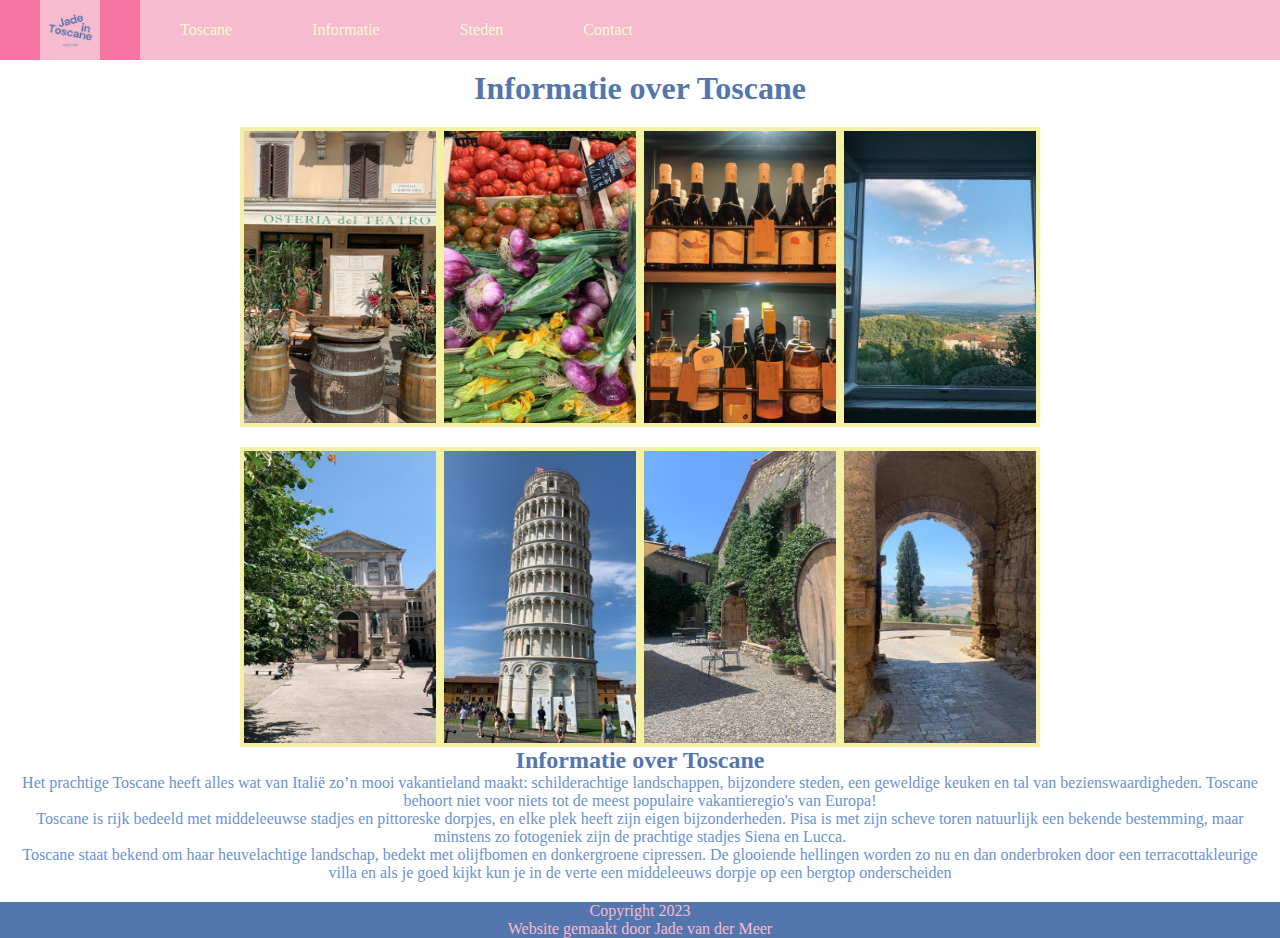
<file: JadeVDMeer_herkansing_NaarToscane/about.html>
<!DOCTYPE html>
<html lang="NL">
<head>
    <meta charset="UTF-8">
    <meta name="viewport" content="width=device-width, initial-scale=1.0">
    <title>About</title>
    <link rel="stylesheet" href="style.css">
    <link rel="shortcut icon" href="images/favicoon.png">
</head>
<body>
   <header>
      <!--Navigatie-->
      <nav>
        <ul>
            <li><a href="index.html">
            <img src="images/logovoorwebsite.jpg" alt="logovoorwebsite" width="60" height="60">
            </a></li>
          <li><a href="index.html">Toscane</a></li>
          <li><a href="about.html">Informatie</a></li>
          <li><a href="steden.html">Steden</a> </li>
          <li><a href="contact.html">Contact</a></li>
        </ul>
    </nav>
    <!--Nav verplaatsen naar main?-->
    </header>
  <!--Main-->
    <main>
      <section>
      <h1>Informatie over Toscane</h1>
      </section>
    
          <div class="collage">
              <img src="images/Fotobergamo.jpg" alt="foto bergamo" width="200" height="300">
              <img src="images/Fotomarktlucca.jpg" alt="Foto markt lucca" width="200" height="300">
              <img src="images/Fotowijnkast.jpg" alt="Foto wijnkast" width="200" height="300">
              <img src="images/Fotouitzichtlucca.jpg" alt="Foto uitzicht lucca" width="200" height="300">
          </div>

   

          <div class="collage">
              <img src="images/Fotokerk.jpg" alt="Foto kerk Bergamo" width="200" height="300">
              <img src="images/Fototorenvanpisa.jpg" alt="Foto toren van pisa" width="200" height="300">
              <img src="images/Fotowijnproeverij.jpg" alt="Foto wijnproeverij volterra" width="200" height="300">
              <img src="images/Fotovolterra.jpg" alt="Sfeer foto volterra" width="200" height="300">
          </div>

  

      <section>  
          <h2>Informatie over Toscane</h2>
          <p>Het prachtige Toscane heeft alles wat van Italië zo’n mooi vakantieland maakt: 
          schilderachtige landschappen, bijzondere steden, een geweldige keuken 
          en tal van bezienswaardigheden. Toscane behoort niet voor niets tot de meest populaire vakantieregio's van Europa!</p>

          <p>Toscane is rijk bedeeld met middeleeuwse stadjes en pittoreske dorpjes, en elke plek heeft zijn eigen bijzonderheden. 
          Pisa is met zijn scheve toren natuurlijk een bekende bestemming, maar minstens zo fotogeniek zijn de prachtige stadjes Siena en Lucca.</p>

          <p>Toscane staat bekend om haar heuvelachtige landschap, bedekt met olijfbomen en donkergroene cipressen.
           De glooiende hellingen worden zo nu en dan onderbroken door een terracottakleurige villa en als je goed kijkt 
          kun je in de verte een middeleeuws dorpje op een bergtop onderscheiden</p>
      </section>
  
    
  </main>
  <!--footer-->
  <footer>
    <p>Copyright 2023</p>
    <p>Website gemaakt door Jade van der Meer</p>
  </footer>
    
</body>
</html>
</file>
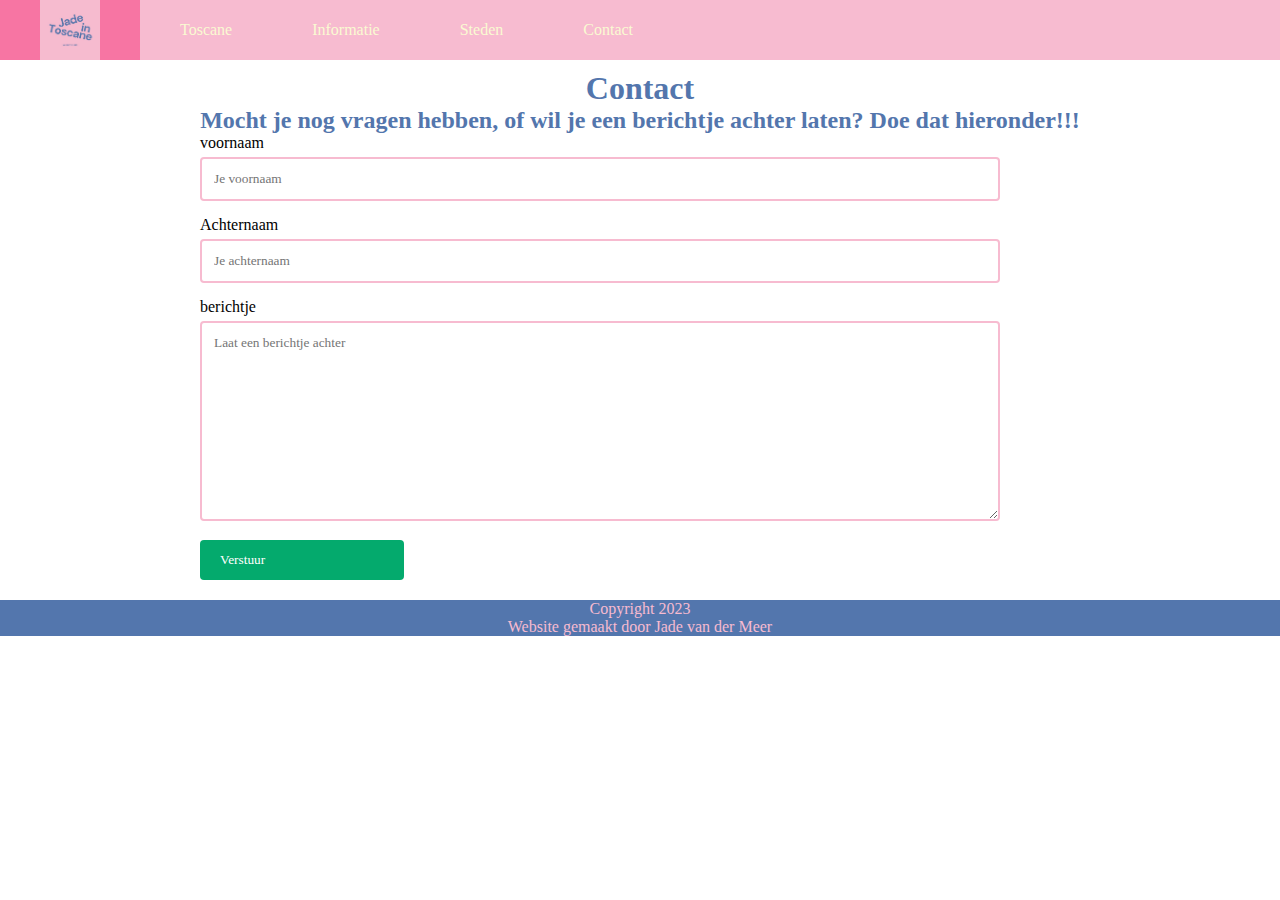
<file: JadeVDMeer_herkansing_NaarToscane/contact.html>
<!DOCTYPE html>
<html lang="NL">
<head>
    <meta charset="UTF-8">
    <meta name="viewport" content="width=device-width, initial-scale=1.0">
    <title>Steden2</title>
    <link rel="stylesheet" href="style.css">
    <link rel="shortcut icon" href="images/favicoon.png">
</head>
<body>
    <header>
     <!--Navigatie-->
     <nav>
        <ul>
            <li><a href="index.html">
            <img src="images/logovoorwebsite.jpg" alt="logovoorwebsite" width="60" height="60">
            </a>
        </li>
          <li><a href="index.html">Toscane</a></li>
          <li><a href="about.html">Informatie</a></li>
          <li><a href="steden.html">Steden</a> </li>
          <li><a href="contact.html">Contact</a></li>
        </ul>
</nav>
    </header>
    <!--Main-->
    <main>
        <h1>Contact</h1>
        <section>   
        <h2> Mocht je nog vragen hebben, of wil je een berichtje achter laten? Doe dat hieronder!!!</h2>
            <div class="contact">
                <form action="action_page.php">

                <label for="voornaam">voornaam</label>
                <input type="text" id="voornaam" name="voornaam" placeholder="Je voornaam">

                <label for="achternaam">Achternaam</label>
                <input type="text" id="achternaam" name="achternaam" placeholder="Je achternaam">

                <label for="berichtje">berichtje</label>
                <textarea id="Berichtje" name="Berichtje" placeholder="Laat een berichtje achter" style="height:200px"></textarea>

                <input type="verstuur" value="Verstuur">

                </form>
            </div> 
        </section>
    </main>
   
    <!--footer-->
    <footer>
        <p>Copyright 2023</p>
        <p>Website gemaakt door Jade van der Meer</p>
    </footer>
      
</body>
</html>
</file>
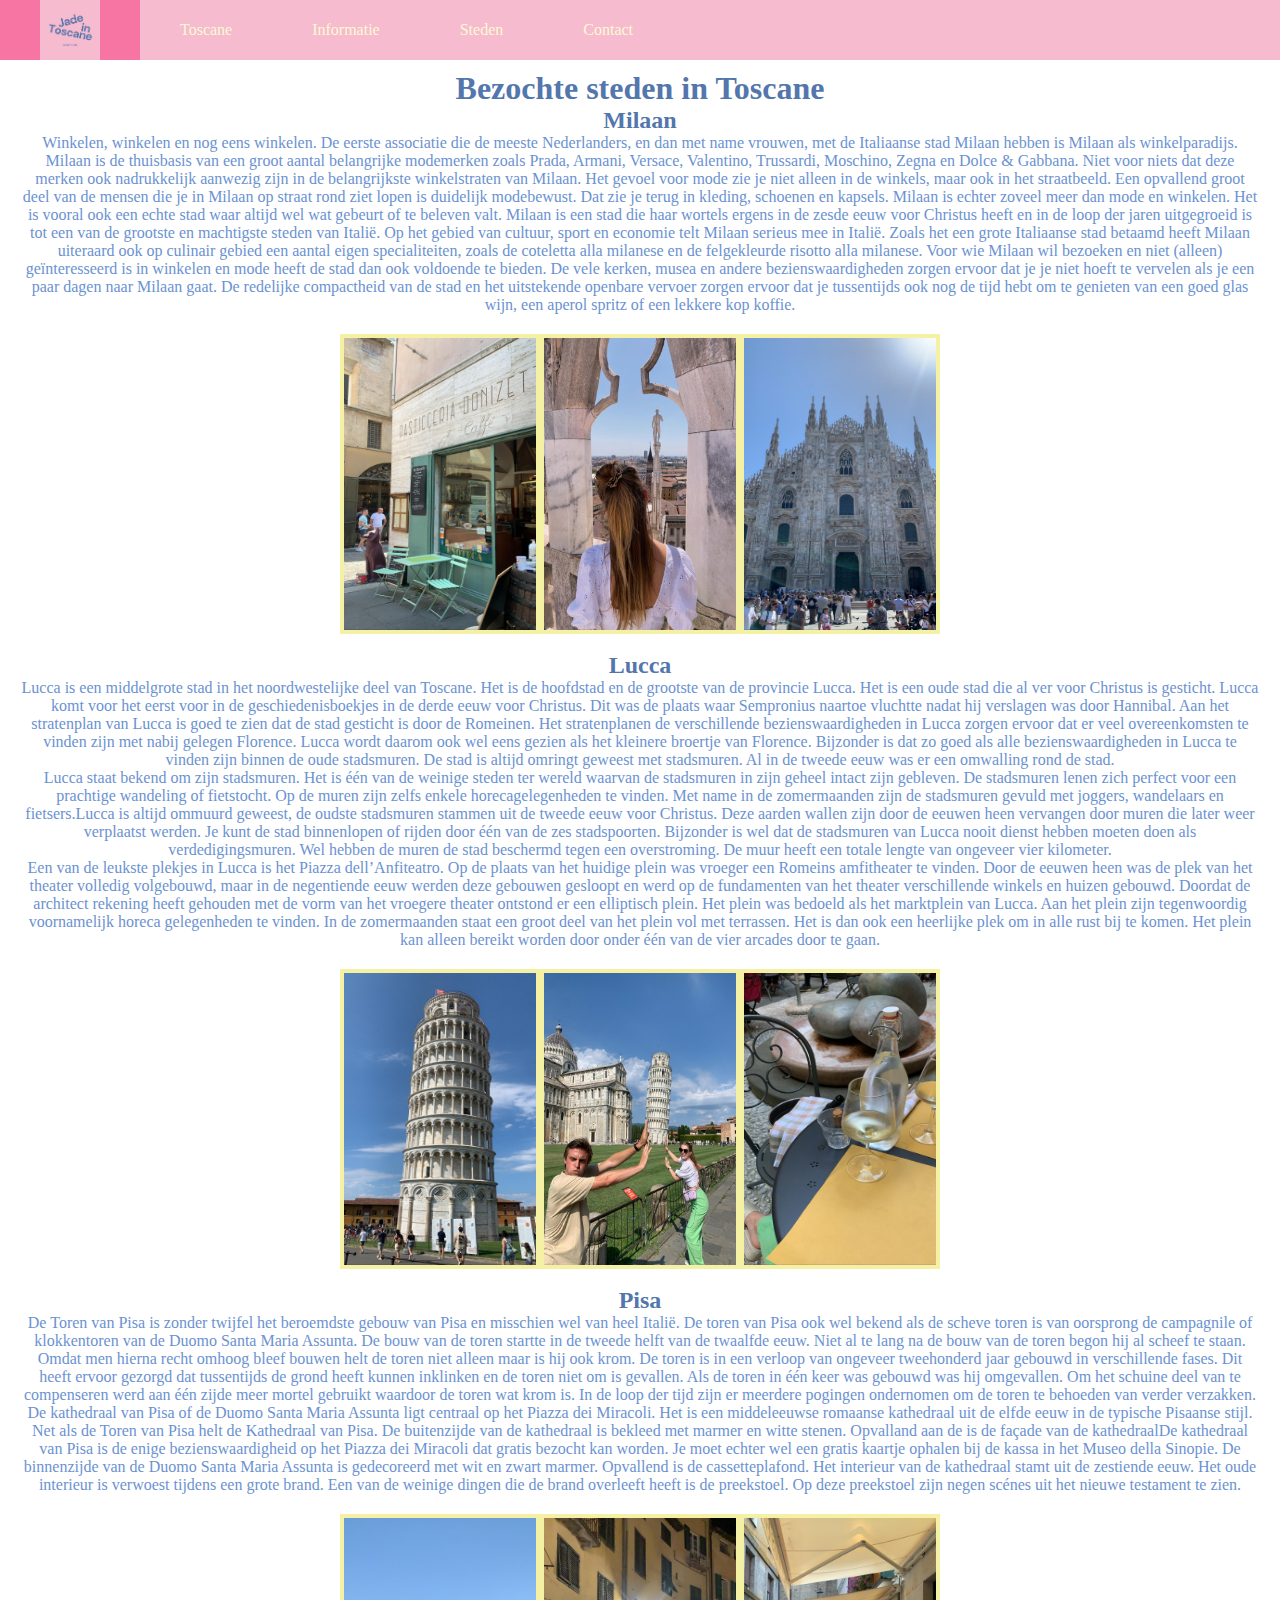
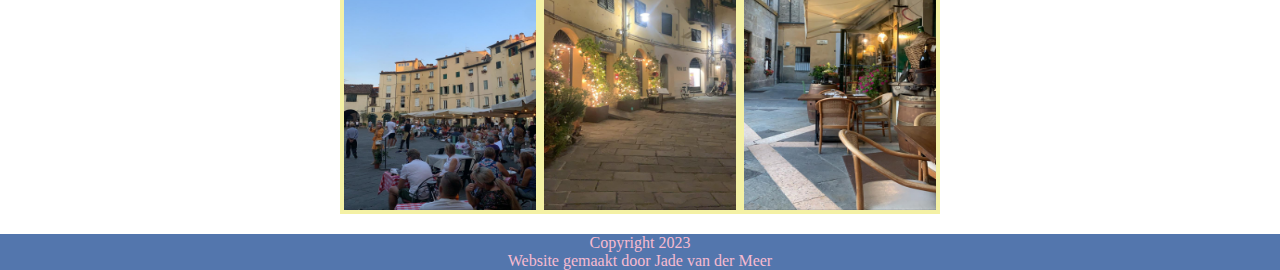
<file: JadeVDMeer_herkansing_NaarToscane/steden.html>
<!DOCTYPE html>
<html lang="NL">
<head>
    <meta charset="UTF-8">
    <meta name="viewport" content="width=device-width, initial-scale=1.0">
    <title>Steden1</title>
    <link rel="stylesheet" href="style.css">
    <link rel="shortcut icon" href="images/favicoon.png">
</head>
<body>
    <header>
        <!--Navigatie-->
        <nav>
            <ul>
                <li><a href="index.html">
                <img src="images/logovoorwebsite.jpg" alt="logovoorwebsite" width="60" height="60">
                </a>
            </li>
              <li><a href="index.html">Toscane</a></li>
              <li><a href="about.html">Informatie</a></li>
              <li><a href="steden.html">Steden</a> </li>
              <li><a href="contact.html">Contact</a></li>
            </ul>
        </nav>
    </header>
        <!--Main-->
    <main>
        <h1>Bezochte steden in Toscane</h1>
        <section>
            <h2>Milaan</h2>
                <p>Winkelen, winkelen en nog eens winkelen. De eerste associatie die de meeste Nederlanders, en dan met name vrouwen, met de Italiaanse stad Milaan hebben is Milaan als winkelparadijs. 
                Milaan is de thuisbasis van een groot aantal belangrijke modemerken zoals Prada, Armani, Versace, Valentino, Trussardi, Moschino, Zegna en Dolce & Gabbana. 
                Niet voor niets dat deze merken ook nadrukkelijk aanwezig zijn in de belangrijkste winkelstraten van Milaan. Het gevoel voor mode zie je niet alleen in de winkels, maar ook in het 
                straatbeeld. Een opvallend groot deel van de mensen die je in Milaan op straat rond ziet lopen is duidelijk modebewust. Dat zie je terug in kleding, schoenen en kapsels.
                Milaan is echter zoveel meer dan mode en winkelen. Het is vooral ook een echte stad waar altijd wel wat gebeurt of te beleven valt. Milaan is een stad die haar wortels ergens in de 
                zesde eeuw voor Christus heeft en in de loop der jaren uitgegroeid is tot een van de grootste en machtigste steden van Italië. Op het gebied van cultuur, sport en economie telt Milaan serieus mee in Italië. 
                Zoals het een grote Italiaanse stad betaamd heeft Milaan uiteraard ook op culinair gebied een aantal eigen specialiteiten, zoals de coteletta alla milanese en de felgekleurde risotto alla milanese.
                Voor wie Milaan wil bezoeken en niet (alleen) geïnteresseerd is in winkelen en mode heeft de stad dan ook voldoende te bieden. De vele kerken, musea en andere bezienswaardigheden zorgen ervoor dat je je 
                niet hoeft te vervelen als je een paar dagen naar Milaan gaat. De redelijke compactheid van de stad en het uitstekende openbare vervoer zorgen ervoor dat je tussentijds ook nog de tijd hebt om te genieten van een goed glas wijn, 
                een aperol spritz of een lekkere kop koffie.</p>  
        </section>

        <div class="collage">
            <img src="images/fotoijssalonmilaan.jpg" alt="Foto van ijssalon milaan" width="200" height="300">
            <img src="images/fotojomilaan.jpg" alt="Foto van jo in milaan" width="200" height="300">
            <img src="images/Fotokerkmilaan.jpg" alt="Foto van de kerk in milaan" width="200" height="300">
        </div>
                <br>
        <section>       
            <h2>Lucca</h2>
                <p>Lucca is een middelgrote stad in het noordwestelijke deel van Toscane. Het is de hoofdstad en de grootste van de provincie 
                Lucca. Het is een oude stad die al ver voor Christus is gesticht. Lucca komt voor het eerst voor in de geschiedenisboekjes 
                in de derde eeuw voor Christus. Dit was de plaats waar Sempronius naartoe vluchtte nadat hij verslagen was door Hannibal. 
                Aan het stratenplan van Lucca is goed te zien dat de stad gesticht is door de Romeinen. Het stratenplanen de verschillende 
                bezienswaardigheden in Lucca zorgen ervoor dat er veel overeenkomsten te vinden zijn met nabij gelegen Florence. Lucca wordt 
                daarom ook wel eens gezien als het kleinere broertje van Florence.
                Bijzonder is dat zo goed als alle bezienswaardigheden in Lucca te vinden zijn binnen de oude stadsmuren. De stad is altijd 
                omringt geweest met stadsmuren. Al in de tweede eeuw was er een omwalling rond de stad.</p>
        
                <p>Lucca staat bekend om zijn stadsmuren. Het is één van de weinige steden ter wereld waarvan de stadsmuren in zijn geheel intact zijn 
                gebleven. De stadsmuren lenen zich perfect voor een prachtige wandeling of fietstocht. Op de muren zijn zelfs enkele horecagelegenheden 
                te vinden. Met name in de zomermaanden zijn de stadsmuren gevuld met joggers, wandelaars en fietsers.Lucca is altijd ommuurd geweest, de 
                oudste stadsmuren stammen uit de tweede eeuw voor Christus. Deze aarden wallen zijn door de eeuwen heen vervangen door muren die later weer 
                verplaatst werden. Je kunt de stad binnenlopen of rijden door één van de zes stadspoorten.
                Bijzonder is wel dat de stadsmuren van Lucca nooit dienst hebben moeten doen als verdedigingsmuren. Wel hebben de muren de stad beschermd 
                tegen een overstroming. De muur heeft een totale lengte van ongeveer vier kilometer.</p>

                <p>Een van de leukste plekjes in Lucca is het Piazza dell’Anfiteatro. Op de plaats van het huidige plein was vroeger een Romeins amfitheater te 
                vinden. Door de eeuwen heen was de plek van het theater volledig volgebouwd, maar in de negentiende eeuw werden deze gebouwen gesloopt en werd op 
                de fundamenten van het theater verschillende winkels en huizen gebouwd. Doordat de architect rekening heeft gehouden met de vorm van het vroegere 
                theater ontstond er een elliptisch plein. Het plein was bedoeld als het marktplein van Lucca. Aan het plein zijn tegenwoordig voornamelijk horeca
                gelegenheden te vinden. In de zomermaanden staat een groot deel van het plein vol met terrassen. Het is dan ook een heerlijke plek om in alle rust bij te 
                komen. Het plein kan alleen bereikt worden door onder één van de vier arcades door te gaan.</p>
            </section>

            <div class="collage">
                <img src="images/Fototorenvanpisa.jpg" alt="Foto toren van Pisa" width="200" height="300">
                <img src="images/fototorenvanpisa2.jpg" alt="Foto van Ol en ik bij toren van Pisa" width="200" height="300">
                <img src="images/Fotorestaurant pisa.jpg" alt="Foto van restaurant in Pisa" width="200" height="300">
            </div>
                    <br>
            <section>
                <h2>Pisa</h2>
                    <p>De Toren van Pisa is zonder twijfel het beroemdste gebouw van Pisa en misschien wel van heel Italië. De toren van Pisa ook wel bekend als de scheve toren is 
                    van oorsprong de campagnile of klokkentoren van de Duomo Santa Maria Assunta. De bouw van de toren startte in de tweede helft van de twaalfde eeuw. Niet al te lang 
                    na de bouw van de toren begon hij al scheef te staan. Omdat men hierna recht omhoog bleef bouwen helt de toren niet alleen maar is hij ook krom. De toren is in een verloop van 
                    ongeveer tweehonderd jaar gebouwd in verschillende fases. Dit heeft ervoor gezorgd dat tussentijds de grond heeft kunnen inklinken en de toren niet om is gevallen. Als de toren in 
                    één keer was gebouwd was hij omgevallen. Om het schuine deel van te compenseren werd aan één zijde meer mortel gebruikt waardoor de toren wat krom is. In de loop der tijd zijn er meerdere 
                    pogingen ondernomen om de toren te behoeden van verder verzakken.</p>

                    <p>De kathedraal van Pisa of de Duomo Santa Maria Assunta ligt centraal op het Piazza dei Miracoli. Het is een middeleeuwse romaanse kathedraal uit de elfde eeuw in de typische Pisaanse stijl. 
                    Net als de Toren van Pisa helt de Kathedraal van Pisa. De buitenzijde van de kathedraal is bekleed met marmer en witte stenen. Opvalland aan de is de façade van de kathedraalDe kathedraal van Pisa 
                    is de enige bezienswaardigheid op het Piazza dei Miracoli dat gratis bezocht kan worden. Je moet echter wel een gratis kaartje ophalen bij de kassa in het Museo della Sinopie.
                    De binnenzijde van de Duomo Santa Maria Assunta is gedecoreerd met wit en zwart marmer. Opvallend is de cassetteplafond. Het interieur van de kathedraal stamt uit de zestiende eeuw. Het oude interieur is verwoest tijdens 
                    een grote brand. Een van de weinige dingen die de brand overleeft heeft is de preekstoel. Op deze preekstoel zijn negen scénes uit het nieuwe testament te zien.
                    </p>
            </section>

            <div class="collage">
                <img src="images/Fotopleinlucca.jpg" alt="Foto van plein in Lucca" width="200" height="300">
                <img src="images/Fotopleinlucca2.jpg" alt="Foto van plein lucca savonds" width="200" height="300">
                <img src="images/Fotorestaurantlucca.jpg" alt="Foto resutaurant in Lucca" width="200" height="300">
            </div>
    </main>
        <!--footer-->
    <footer>
        <p>Copyright 2023</p>
        <p>Website gemaakt door Jade van der Meer</p>
    </footer>    
      
</body>
</html>
</file>
<file: style.css>
* { 
    padding: 0;
    margin:0;
    box-sizing: border-box;
    font-family: 'gill sans';
}


body { 
    background-color: white;
}

header {
    background-color:white
}

nav { 
    float: left;
    background-color: #f7bbd0;
    text-align: center;
    width: 1200px;
    margin-left: 70px;
    margin-right: 70px;
    height: 45px;
    margin-top: 30px;
    margin-bottom: 10px;
}

ul {
    list-style: none;
}

ul li a {
    float: left;
    color: lightgoldenrodyellow;
    padding: 0px 40px;
    height: 45px;
    line-height: 45px;
    text-decoration: none;
    text-align: center;
}

ul li a:hover{
    background: #f775a3;

}


.container {
    display: flex;
    flex-direction: row;
    justify-content: space-around;
    background-color:white;
}

.item {
    width: 200px;
    margin: 10px;
}

.section img {
    display: flex;
    justify-content: center;
    align-items: center;
    flex-wrap: wrap;
    margin-top: 20px;
    border: 4px solid #f4f1a5;
    box-sizing: border-box;
}

input[type=text], select, textarea {
    width: 100%; 
    padding: 12px; 
    border: 2px solid #f7bbd0;
    border-radius: 4px;
    box-sizing: border-box; 
    margin-top: 5px; 
    margin-bottom: 15px; 
    resize: vertical 
  }

  input[type=verstuur] {
    background-color: #04AA6D;
    color: white;
    padding: 12px 20px;
    border: none;
    border-radius: 4px;
    cursor: pointer;
  }

  input[type=verstuur]:hover {
    background-color: #45a049;
  }

  .collage {
    display: flex;
    justify-content: center;
    align-items: center;
    flex-wrap: wrap;
    margin-top: 20px;
}

.collage img {
    border: 4px solid #f4f1a5;
    box-sizing: border-box;
}


footer {
    background-color: #5376ad;
    margin-top: 20px;
    text-align: center;
}

footer p {
    color: #f7bbd0;
}
 


h1 {
    color: #5376ad;
    text-align: center;
}

h2 {
    color:#5376ad;
    text-align: center;
}

h3 {
    color:#5376ad;
    text-align: center;
}

h4 {
    color:#5376ad;
    text-align: center;
}

p { 
    margin-left: 20px;
    margin-right: 20px;
    text-align: center;
    color: #6b92d1;

}
</file>
<file: JadeVDMeer_herkansing_NaarToscane/style.css>
* { 
    padding: 0;
    margin:0;
    box-sizing: border-box;
    font-family: 'gill sans';
}


body { 
    background-color: white;
}

header {
    background-color:white;
    position: sticky; top: 0;
}

nav { 
    float: left;
    background-color: #f7bbd0;
    text-align: center;
    width: 100%;
    height: 60px;
    margin-bottom: 10px;
}

ul {
    list-style: none;
}

ul li a {
    float: left;
    color: lightgoldenrodyellow;
    padding: 0px 40px;
    height: 60px;
    line-height: 60px;
    text-decoration: none;
    text-align: center;
}

ul li a:hover{
    background: #f775a3;
}


.container {
    display: flex;
    flex-direction: row;
    justify-content: space-around;
    background-color:white;
}

.item {
    width: 200px;
    margin: 10px;
}

.contact {
  width: 800px;
  margin-left: 200px;
  margin-right: 200px;
}

input[type=text], select, textarea {
    width: 100%; 
    padding: 12px; 
    border: 2px solid #f7bbd0;
    border-radius: 4px;
    box-sizing: border-box; 
    margin-top: 5px; 
    margin-bottom: 15px; 
    resize: vertical 
  }

  input[type=verstuur] {
    background-color: #04AA6D;
    color: white;
    padding: 12px 20px;
    border: none;
    border-radius: 4px;
    cursor: pointer;
  }

  input[type=verstuur]:hover {
    background-color: #45a049;
  }

  .collage {
    display: flex;
    justify-content: center;
    align-items: center;
    flex-wrap: wrap;
    margin-top: 20px;
}

.collage img {
    border: 4px solid #f4f1a5;
    box-sizing: border-box;
}


footer {
    background-color: #5376ad;
    margin-top: 20px;
    text-align: center;
}

footer p {
    color: #f7bbd0;
}
 
h1 {
    color: #5376ad;
    text-align: center;
}

h2 {
    color:#5376ad;
    text-align: center;
}

h3 {
    color:#5376ad;
    text-align: center;
    font-weight: 0;
}


p { 
    margin-left: 20px;
    margin-right: 20px;
    text-align: center;
    color: #6b92d1;

}
</file>
<file: eindopdraht_jade_vdmeer/style.css>
* { 
    padding: 0;
    margin:0;
    box-sizing: border-box;
    font-family: 'gill sans';
}


body { 
    background-color: white;
}

header {
    background-color:white
}

nav { 
    float: left;
    background-color: #f7bbd0;
    text-align: center;
    width: 1200px;
    margin-left: 70px;
    margin-right: 70px;
    height: 45px;
    margin-top: 30px;
    margin-bottom: 10px;
}

ul {
    list-style: none;
}

ul li a {
    float: left;
    color: lightgoldenrodyellow;
    padding: 0px 40px;
    height: 45px;
    line-height: 45px;
    text-decoration: none;
    text-align: center;
}

ul li a:hover{
    background: #f775a3;

}


.container {
    display: flex;
    flex-direction: row;
    justify-content: space-around;
    background-color:white;
}

.item {
    width: 200px;
    margin: 10px;
}

.section img {
    display: flex;
    justify-content: center;
    align-items: center;
    flex-wrap: wrap;
    margin-top: 20px;
    border: 4px solid #f4f1a5;
    box-sizing: border-box;
}

input[type=text], select, textarea {
    width: 100%; 
    padding: 12px; 
    border: 2px solid #f7bbd0;
    border-radius: 4px;
    box-sizing: border-box; 
    margin-top: 5px; 
    margin-bottom: 15px; 
    resize: vertical 
  }

  input[type=verstuur] {
    background-color: #04AA6D;
    color: white;
    padding: 12px 20px;
    border: none;
    border-radius: 4px;
    cursor: pointer;
  }

  input[type=verstuur]:hover {
    background-color: #45a049;
  }

  .collage {
    display: flex;
    justify-content: center;
    align-items: center;
    flex-wrap: wrap;
    margin-top: 20px;
}

.collage img {
    border: 4px solid #f4f1a5;
    box-sizing: border-box;
}


footer {
    background-color: #5376ad;
    margin-top: 20px;
    text-align: center;
}

footer p {
    color: #f7bbd0;
}
 


h1 {
    color: #5376ad;
    text-align: center;
}

h2 {
    color:#5376ad;
    text-align: center;
}

h3 {
    color:#5376ad;
    text-align: center;
}

h4 {
    color:#5376ad;
    text-align: center;
}

p { 
    margin-left: 20px;
    margin-right: 20px;
    text-align: center;
    color: #6b92d1;

}
</file>
